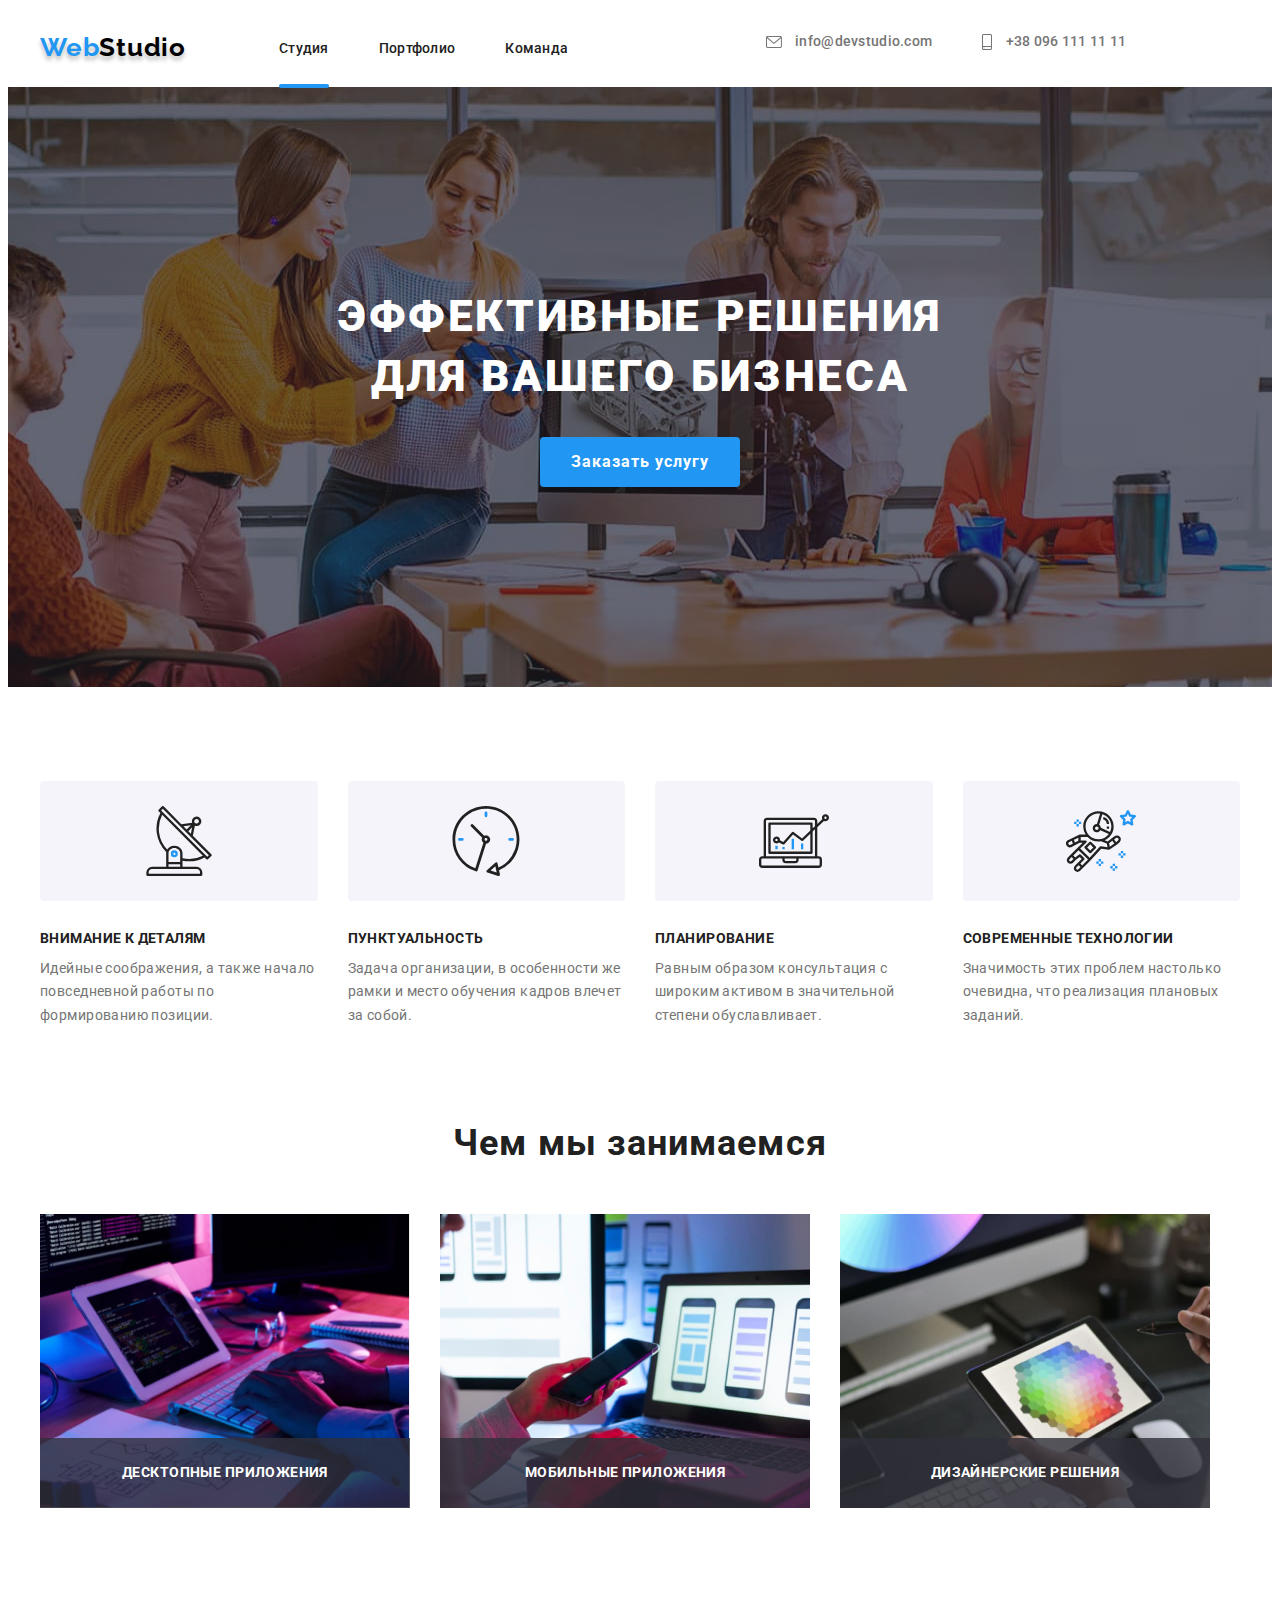
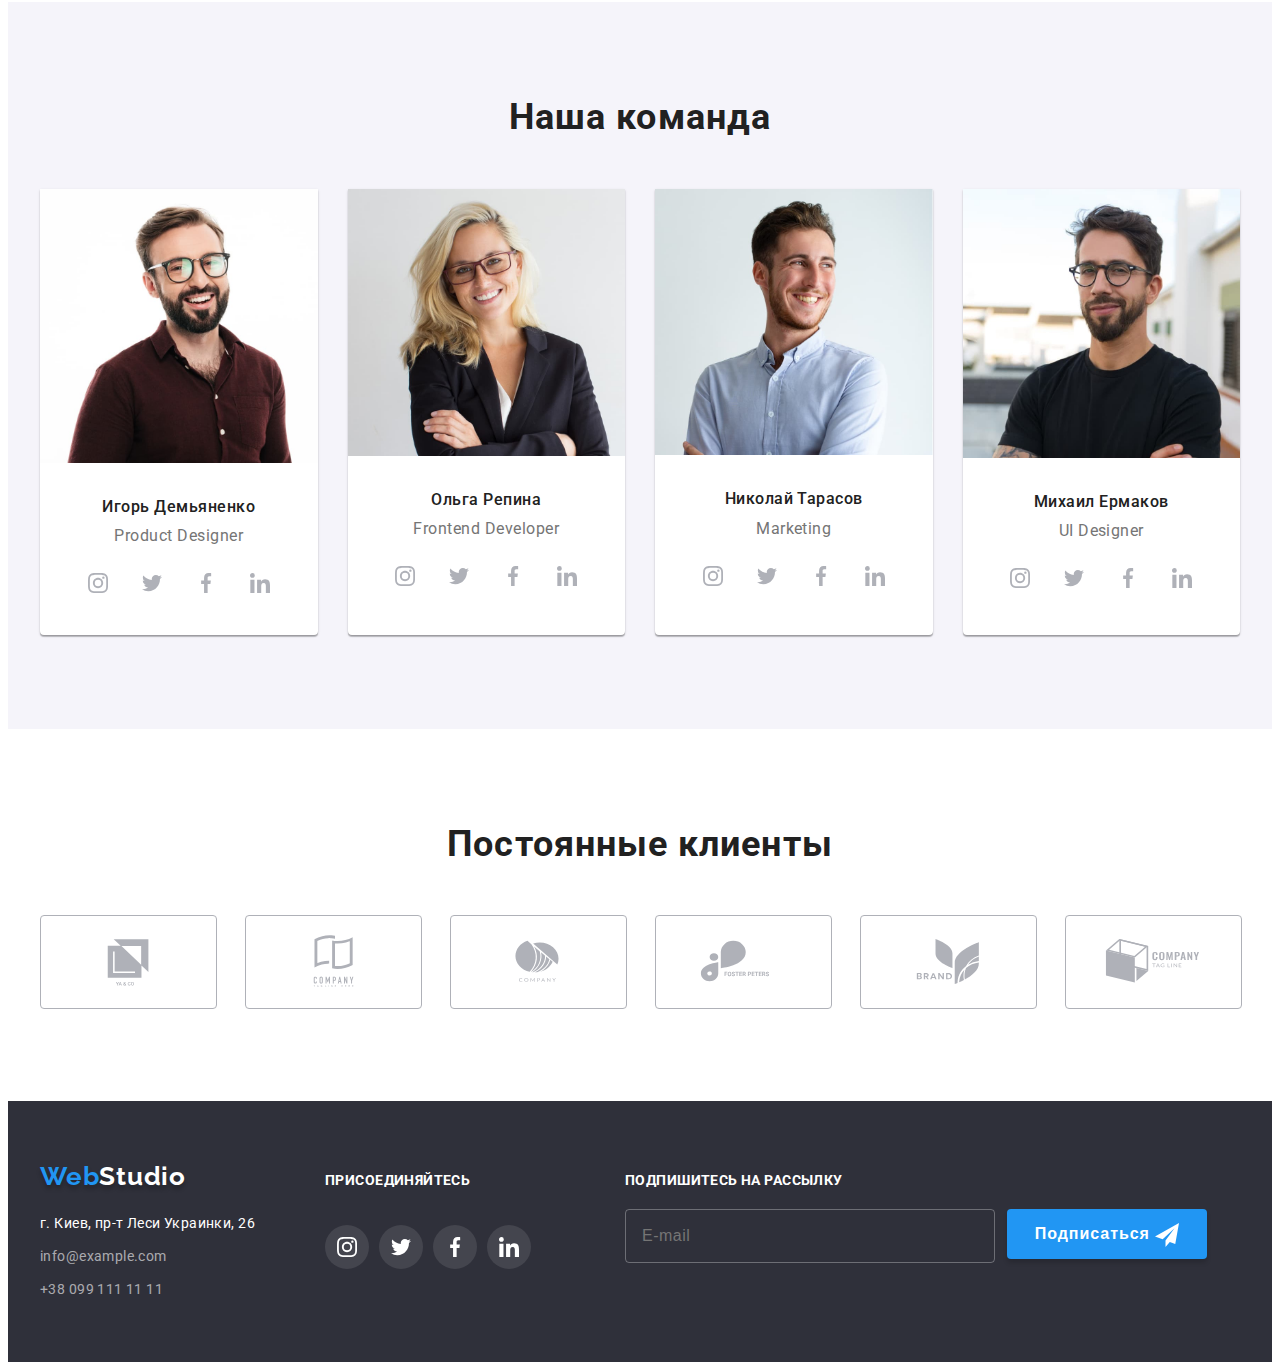
<file: index.html>
<!DOCTYPE html>
<html lang="ru">
  <head>
    <meta charset="UTF-8" />
    <meta http-equiv="X-UA-Compatible" content="IE=edge" />
    <meta name="viewport" content="width=device-width, initial-scale=1.0" />
    <link
      href="https://fonts.googleapis.com/css2?family=Raleway:wght@700&family=Roboto:wght@400;500;700;900&display=swap"
      rel="stylesheet"
    />
    <link rel="shortcut icon" href="./images/favicon.ico" />
    <title>Студия</title>
    <link
      rel="stylesheet"
      href="https://cdnjs.cloudflare.com/ajax/libs/modern-normalize/1.1.0/modern-normalize.min.css"
      integrity="sha512-wpPYUAdjBVSE4KJnH1VR1HeZfpl1ub8YT/NKx4PuQ5NmX2tKuGu6U/JRp5y+Y8XG2tV+wKQpNHVUX03MfMFn9Q=="
      crossorigin="anonymous"
      referrerpolicy="no-referrer"
    />
    <link rel="stylesheet" href="./css/styles.css" />
    <link rel="stylesheet" href="./css/main.min.css" />
  </head>

  <body>
    <!--Header of page-->

    <header class="header">
      <div class="container">
        <a class="logo-header logo" lang="en" href="./index.html"
          ><span class="accent">Web</span>Studio</a
        >
        <nav class="nav">
          <ul class="nav__title">
            <li class="nav__menu">
              <a class="current nav__link" href="./index.html">Cтудия</a>
            </li>
            <li class="nav__menu">
              <a class="nav__link" href="./portfolio.html">Портфолио</a>
            </li>
            <li class="nav__menu">
              <a class="nav__link" href="#team">Команда</a>
            </li>
          </ul>
        </nav>
        <ul class="contact">
          <li class="contact__data">
            <a class="contact__link nav__link" href="mailto:info@devstudio.com">
              <svg class="contact__icon" width="16" height="12">
                <use href="./images/symbol-defs.svg#icon-envelope"></use>
              </svg>
              info@devstudio.com
            </a>
          </li>
          <li class="contact__data">
            <a class="contact__link nav__link" href="tel:+380961111111">
              <svg class="contact__icon" width="10" height="16">
                <use href="./images/symbol-defs.svg#icon-smartphone"></use>
              </svg>
              +38 096 111 11 11
            </a>
          </li>
        </ul>
        <div class="button-mobile">
          <button type="button" data-menu-open class="btn-mobile-open">
            <svg class="btn-mobile-icon" width="40" height="40">
              <use href="./images/symbol-defs.svg#icon-menu_40px"></use>
            </svg>
          </button>
        </div>
      </div>

      <div class="mob-menu menu backdrop is-hidden" data-menu>
        <div class="container">
          <button type="button" data-menu-close class="btn-mobile-close">
            <svg class="mobile-icon-close" width="40" height="40">
              <use href="./images/symbol-defs.svg#icon-close_40px"></use>
            </svg>
          </button>

          <ul class="mob-menu-list list">
            <li class="mob-menu-item">
              <a class="current mob-menu-link" href="./index.html">Cтудия</a>
            </li>
            <li class="mob-menu-item">
              <a class="mob-menu-link" href="./portfolio.html">Портфолио</a>
            </li>
            <li class="mob-menu-item">
              <a class="mob-menu-link" href="#team">Команда</a>
            </li>
          </ul>

          <div class="mob-box-contact">
            <ul class="mob-contact">
              <li class="mob-contact-item">
                <a class="mob-contact-tel" href="tel:+380961111111"
                  >+38 096 111 11 11</a
                >
              </li>
              <li class="mob-contact-item">
                <a class="mob-contact-mail" href="mailto:info@devstudio.com"
                  >info@devstudio.com</a
                >
              </li>
            </ul>
            <ul class="mob-social">
              <li class="mob-social-item">
                <a href="" class="mob-social-link">Instagram</a>
              </li>
              <li class="mob-social-item">
                <a href="" class="mob-social-link">Twitter</a>
              </li>
              <li class="mob-social-item">
                <a href="" class="mob-social-link">Facebook</a>
              </li>
              <li class="mob-social-item">
                <a href="" class="mob-social-link">LinkedIn</a>
              </li>
            </ul>
          </div>
        </div>
      </div>
    </header>

    <main>
      <section class="main-page">
        <div class="container main">
          <h1 class="main__article">Эффективные решения для вашего бизнеса</h1>
          <button data-modal-open class="main__button btn">
            Заказать услугу
          </button>
        </div>
      </section>

      <!--OUR BENEFITS-->

      <section class="features">
        <div class="container focus">
          <h2 class="visually-hidden">Наши преимущества</h2>
          <ul class="focus__list">
            <li class="focus__data">
              <div class="focus__icon">
                <svg class="feature-icon" width="70" height="70">
                  <use href="./images/symbol-defs.svg#icon-antenna"></use>
                </svg>
              </div>
              <h3 class="focus__title">Внимание к деталям</h3>
              <p class="focus__description">
                Идейные соображения, а также начало повседневной работы по
                формированию позиции.
              </p>
            </li>
            <li class="focus__data">
              <div class="focus__icon">
                <svg class="feature-icon" width="70" height="70">
                  <use href="./images/symbol-defs.svg#icon-clock"></use>
                </svg>
              </div>
              <h3 class="focus__title">Пунктуальность</h3>
              <p class="focus__description">
                Задача организации, в особенности же рамки и место обучения
                кадров влечет за собой.
              </p>
            </li>
            <li class="focus__data">
              <div class="focus__icon">
                <svg class="feature-icon" width="70" height="70">
                  <use href="./images/symbol-defs.svg#icon-diagram"></use>
                </svg>
              </div>
              <h3 class="focus__title">Планирование</h3>
              <p class="focus__description">
                Равным образом консультация с широким активом в значительной
                степени обуславливает.
              </p>
            </li>
            <li class="focus__data">
              <div class="focus__icon">
                <svg class="feature-icon" width="70" height="70">
                  <use href="./images/symbol-defs.svg#icon-astronaut"></use>
                </svg>
              </div>
              <h3 class="focus__title">Современные технологии</h3>
              <p class="focus__description">
                Значимость этих проблем настолько очевидна, что реализация
                плановых заданий.
              </p>
            </li>
          </ul>
        </div>
      </section>

      <!--ABOUT US-->

      <section class="about-us">
        <div class="container about">
          <h2 class="about__title">Чем мы занимаемся</h2>
          <ul class="about__sample">
            <li class="about__img">
              <img
                src="./images/img_pc_updated.jpg"
                alt="изображение планшета"
                width="370"
                height="294"
              />
              <div class="label-first">
                <p class="label-title">Десктопные приложения</p>
              </div>
            </li>
            <li class="about__img">
              <img
                src="./images/img_phone_updated.jpg"
                alt="изображение телефона"
                width="370"
                height="294"
              />
              <div class="label-second">
                <p class="label-title">Мобильные приложения</p>
              </div>
            </li>
            <li class="about__img">
              <img
                src="./images/img_web_updated.jpg"
                alt="изображение цветовой палитры"
                width="370"
                height="294"
              />
              <div class="label-third">
                <p class="label-title">Дизайнерские решения</p>
              </div>
            </li>
          </ul>
        </div>
      </section>

      <!--OUR TEAM-->

      <section class="our-team">
        <div class="container">
          <h2 id="team" class="our-team__title">Наша команда</h2>
          <ul class="our-team__details">
            <li class="team-data">
              <picture>
                <source
                  srcset="
                    ./images/igor_demyanenko_updated.jpg 1x,
                    ./images/Team-first-PC-2.jpg         2x
                  "
                  media="(min-width: 1200px)"
                />
                <source
                  srcset="
                    ./images/tablet/Team-first-tablet-1.jpg 1x,
                    ./images/tablet/Team-first-tablet-2.jpg 2x
                  "
                  media="(min-width: 768px)"
                />
                <source
                  srcset="
                    ./images/mobile/Team-first-mobile-1.jpg 1x,
                    ./images/mobile/Team-first-mobile-2.jpg 2x
                  "
                  media="(min-width: 320px)"
                />
                <img
                  class="team-data__photo"
                  src="./images/igor_demyanenko_updated.jpg"
                  alt="фотография прожект менеджера"
                  width="270"
                  height="260"
                />
              </picture>
              <div class="team-data__title">
                <h3 class="team-data__title__name">Игорь Демьяненко</h3>
                <p class="team-data__title__position" lang="en">
                  Product Designer
                </p>
                <ul class="social">
                  <li class="social__title">
                    <a href="" class="social__link">
                      <svg class="social__icon" width="20" height="20">
                        <use
                          href="./images/symbol-defs.svg#icon-instagram"
                        ></use>
                      </svg>
                    </a>
                  </li>
                  <li class="social__title">
                    <a href="" class="social__link">
                      <svg class="social__icon" width="20" height="20">
                        <use href="./images/symbol-defs.svg#icon-twitter"></use>
                      </svg>
                    </a>
                  </li>
                  <li class="social__title">
                    <a href="" class="social__link">
                      <svg class="social__icon" width="20" height="20">
                        <use
                          href="./images/symbol-defs.svg#icon-facebook"
                        ></use>
                      </svg>
                    </a>
                  </li>
                  <li class="social__title">
                    <a href="" class="social__link">
                      <svg class="social__icon" width="20" height="20">
                        <use
                          href="./images/symbol-defs.svg#icon-linkedin"
                        ></use>
                      </svg>
                    </a>
                  </li>
                </ul>
              </div>
            </li>
            <li class="team-data">
              <picture>
                <source
                  srcset="
                    ./images/olga_repina_updated.jpg 1x,
                    ./images/Team-second-PC-2.jpg    2x
                  "
                  media="(min-width: 1200px)"
                />
                <source
                  srcset="
                    ./images/tablet/Team-second-tablet-1.jpg 1x,
                    ./images/tablet/Team-second-tablet-1.jpg 2x
                  "
                  media="(min-width: 768px)"
                />
                <source
                  srcset="
                    ./images/mobile/Team-second-mobile-1.jpg 1x,
                    ./images/mobile/Team-second-mobile-2.jpg 2x
                  "
                  media="(min-width: 320px)"
                />
                <img
                  class="team-data__photo"
                  src="./images/olga_repina_updated.jpg"
                  alt="фотография фронденд разработчика"
                  width="270"
                  height="260"
                />
              </picture>
              <div class="team-data__title">
                <h3 class="team-data__title__name">Ольга Репина</h3>
                <p class="team-data__title__position" lang="en">
                  Frontend Developer
                </p>
                <ul class="social">
                  <li class="social__title">
                    <a href="" class="social__link">
                      <svg class="social__icon" width="20" height="20">
                        <use
                          href="./images/symbol-defs.svg#icon-instagram"
                        ></use>
                      </svg>
                    </a>
                  </li>
                  <li class="social__title">
                    <a href="" class="social__link">
                      <svg class="social__icon" width="20" height="20">
                        <use href="./images/symbol-defs.svg#icon-twitter"></use>
                      </svg>
                    </a>
                  </li>
                  <li class="social__title">
                    <a href="" class="social__link">
                      <svg class="social__icon" width="20" height="20">
                        <use
                          href="./images/symbol-defs.svg#icon-facebook"
                        ></use>
                      </svg>
                    </a>
                  </li>
                  <li class="social__title">
                    <a href="" class="social__link">
                      <svg class="social__icon" width="20" height="20">
                        <use
                          href="./images/symbol-defs.svg#icon-linkedin"
                        ></use>
                      </svg>
                    </a>
                  </li>
                </ul>
              </div>
            </li>
            <li class="team-data">
              <picture>
                <source
                  srcset="
                    ./images/nikolay_tarasov_updated.jpg 1x,
                    ./images/Team-third-PC-2.jpg         2x
                  "
                  media="(min-width: 1200px)"
                />
                <source
                  srcset="
                    ./images/tablet/Team-third-tablet-1.jpg 1x,
                    ./images/tablet/Team-third-tablet-2.jpg 2x
                  "
                  media="(min-width: 768px)"
                />
                <source
                  srcset="
                    ./images/mobile/Team-third-mobile-1.jpg 1x,
                    ./images/mobile/Team-third-mobile-2.jpg 2x
                  "
                  media="(min-width: 320px)"
                />
                <img
                  class="team-data__photo"
                  src="./images/nikolay_tarasov_updated.jpg"
                  alt="фотография маркетолога"
                  width="270"
                  height="260"
                />
              </picture>
              <div class="team-data__title">
                <h3 class="team-data__title__name">Николай Тарасов</h3>
                <p class="team-data__title__position" lang="en">Marketing</p>
                <ul class="social">
                  <li class="social__title">
                    <a href="" class="social__link">
                      <svg class="social__icon" width="20" height="20">
                        <use
                          href="./images/symbol-defs.svg#icon-instagram"
                        ></use>
                      </svg>
                    </a>
                  </li>
                  <li class="social__title">
                    <a href="" class="social__link">
                      <svg class="social__icon" width="20" height="20">
                        <use href="./images/symbol-defs.svg#icon-twitter"></use>
                      </svg>
                    </a>
                  </li>
                  <li class="social__title">
                    <a href="" class="social__link">
                      <svg class="social__icon" width="20" height="20">
                        <use
                          href="./images/symbol-defs.svg#icon-facebook"
                        ></use>
                      </svg>
                    </a>
                  </li>
                  <li class="social__title">
                    <a href="" class="social__link">
                      <svg class="social__icon" width="20" height="20">
                        <use
                          href="./images/symbol-defs.svg#icon-linkedin"
                        ></use>
                      </svg>
                    </a>
                  </li>
                </ul>
              </div>
            </li>
            <li class="team-data">
              <picture>
                <source
                  srcset="
                    ./images/mikhail_ermakov_updated.jpg 1x,
                    ./images/Team-forth-PC-2.jpg         2x
                  "
                  media="(min-width: 1200px)"
                />
                <source
                  srcset="
                    ./images/tablet/Team-forth-tablet-1.jpg 1x,
                    ./images/tablet/Team-forth-tablet-2.jpg 2x
                  "
                  media="(min-width: 768px)"
                />
                <source
                  srcset="
                    ./images/mobile/Team-forth-mobile-1.jpg 1x,
                    ./images/mobile/Team-forth-mobile-2.jpg 2x
                  "
                  media="(min-width: 320px)"
                />
                <img
                  class="team-data__photo"
                  src="./images/mikhail_ermakov_updated.jpg"
                  alt="фотография дизайнера"
                  width="270"
                  height="260"
                />
              </picture>
              <div class="team-data__title">
                <h3 class="team-data__title__name">Михаил Ермаков</h3>
                <p class="team-data__title__position" lang="en">UI Designer</p>
                <ul class="social">
                  <li class="social__title">
                    <a href="" class="social__link">
                      <svg class="social__icon" width="20" height="20">
                        <use
                          href="./images/symbol-defs.svg#icon-instagram"
                        ></use>
                      </svg>
                    </a>
                  </li>
                  <li class="social__title">
                    <a href="" class="social__link">
                      <svg class="social__icon" width="20" height="20">
                        <use href="./images/symbol-defs.svg#icon-twitter"></use>
                      </svg>
                    </a>
                  </li>
                  <li class="social__title">
                    <a href="" class="social__link">
                      <svg class="social__icon" width="20" height="20">
                        <use
                          href="./images/symbol-defs.svg#icon-facebook"
                        ></use>
                      </svg>
                    </a>
                  </li>
                  <li class="social__title">
                    <a href="" class="social__link">
                      <svg class="social__icon" width="20" height="20">
                        <use
                          href="./images/symbol-defs.svg#icon-linkedin"
                        ></use>
                      </svg>
                    </a>
                  </li>
                </ul>
              </div>
            </li>
          </ul>
        </div>
      </section>

      <!-- OUR CLIENTS -->

      <section class="our-clients">
        <div class="container">
          <h2 class="our-clients__title">Постоянные клиенты</h2>
          <ul class="our-clients__details">
            <li class="our-clients__link">
              <a href="" class="our-clients__logo">
                <svg class="our-clients__icon" width="106" height="60">
                  <use href="./images/symbol-defs.svg#icon-LogoClient1"></use>
                </svg>
              </a>
            </li>
            <li class="our-clients__link">
              <a href="" class="our-clients__logo">
                <svg class="our-clients__icon" width="106" height="60">
                  <use href="./images/symbol-defs.svg#icon-LogoClient2"></use>
                </svg>
              </a>
            </li>
            <li class="our-clients__link">
              <a href="" class="our-clients__logo">
                <svg class="our-clients__icon" width="106" height="60">
                  <use href="./images/symbol-defs.svg#icon-LogoClent3"></use>
                </svg>
              </a>
            </li>
            <li class="our-clients__link">
              <a href="" class="our-clients__logo">
                <svg class="our-clients__icon" width="106" height="60">
                  <use href="./images/symbol-defs.svg#icon-LogoClient4"></use>
                </svg>
              </a>
            </li>
            <li class="our-clients__link">
              <a href="" class="our-clients__logo">
                <svg class="our-clients__icon" width="106" height="60">
                  <use href="./images/symbol-defs.svg#icon-LogoClient5"></use>
                </svg>
              </a>
            </li>
            <li class="our-clients__link">
              <a href="" class="our-clients__logo">
                <svg class="our-clients__icon" width="106" height="60">
                  <use href="./images/symbol-defs.svg#icon-LogoClient6"></use>
                </svg>
              </a>
            </li>
          </ul>
        </div>
      </section>

      <!-- BUTTON - RETURN TO TOP -->
      <section class="top">
        <div class="btn-up btn-up-hide">
          <svg class="top-icon" width="39" height="39">
            <use href="./images/icons.svg#icon-loon-icon"></use>
          </svg>
        </div>
      </section>
    </main>

    <footer class="footer">
      <div class="container">
        <div class="footer__data">
          <div class="footer_notepad">
            <div class="footer__block">
              <a class="footer__logo logo" lang="en" href="#WebStudio"
                ><span class="accent">Web</span>Studio</a
              >
              <address class="footer__address">
                <ul class="address">
                  <li class="address__data">
                    <a
                      class="address__maps link"
                      href="https://goo.gl/maps/5Qnr2n1hFf6kALcY9"
                      target="_blank"
                      rel="noopener nofollow noreferrer"
                      >г. Киев, пр-т Леси Украинки, 26</a
                    >
                  </li>
                  <li class="address__data">
                    <a class="address__link" href="mailto:info@example.com"
                      >info@example.com</a
                    >
                  </li>
                  <li class="address__data">
                    <a class="address__link" href="tel:+380991111111"
                      >+38 099 111 11 11</a
                    >
                  </li>
                </ul>
              </address>
            </div>
            <section class="social-links-footer">
              <h2 class="social-links-title">присоединяйтесь</h2>
              <ul class="social">
                <li class="social__title">
                  <a href="" class="footer-icons-link">
                    <svg class="footer-social-icon" width="20" height="20">
                      <use href="./images/symbol-defs.svg#icon-instagram"></use>
                    </svg>
                  </a>
                </li>
                <li class="social__title">
                  <a href="" class="footer-icons-link">
                    <svg class="footer-social-icon" width="20" height="20">
                      <use href="./images/symbol-defs.svg#icon-twitter"></use>
                    </svg>
                  </a>
                </li>
                <li class="social__title">
                  <a href="" class="footer-icons-link">
                    <svg class="footer-social-icon" width="20" height="20">
                      <use href="./images/symbol-defs.svg#icon-facebook"></use>
                    </svg>
                  </a>
                </li>
                <li class="social__title">
                  <a href="" class="footer-icons-link">
                    <svg class="footer-social-icon" width="20" height="20">
                      <use href="./images/symbol-defs.svg#icon-linkedin"></use>
                    </svg>
                  </a>
                </li>
              </ul>
            </section>
          </div>
          <div class="subscrible">
            <p class="subscrible__title">Подпишитесь на рассылку</p>
            <div class="subscribe__modal">
              <form class="subscrible__form">
                <div class="subscrible__box">
                  <label class="subscrible__lable visually-hidden"
                    >E-mail</label
                  >
                  <input
                    type="email"
                    class="footer-input"
                    name="user-email"
                    id="mail"
                    required
                    placeholder="E-mail "
                  />
                  <button type="submit" class="footer__button">
                    Подписаться
                    <svg class="footer-modal-icon" width="24" height="24">
                      <use href="./images/icons.svg#icon-icon-send"></use>
                    </svg>
                  </button>
                </div>
              </form>
            </div>
          </div>
        </div>
      </div>
    </footer>

    <!-- MODAL WINDOW -->

    <div class="backdrop is-hidden" data-modal>
      <div class="modal">
        <button class="close-modal" data-modal-close>
          <svg class="close-modal-icon" width="18" height="18">
            <use href="./images/symbol-defs.svg#icon-close-black"></use>
          </svg>
        </button>

        <p class="modal-title">Оставьте свои данные, мы вам перезвоним</p>

        <form class="form-modal">
          <label class="modal-label">Имя</label>
          <div class="input-wrap">
            <input
              type="text"
              class="modal-input"
              name="user-name"
              id="name"
              required
              placeholder=""
            />
            <svg class="modal-icon" width="18" height="18">
              <use href="./images/icons.svg#icon-person-black-18dp-1"></use>
            </svg>
          </div>
          <label class="modal-label">Телефон</label>
          <div class="input-wrap">
            <input
              type="tel"
              class="modal-input"
              name="user-tel"
              id="tel"
              required
              placeholder=""
            />
            <svg class="modal-icon" width="18" height="18">
              <use href="./images/icons.svg#icon-phone-black-18dp-1"></use>
            </svg>
          </div>
          <label class="modal-label">Почта</label>
          <div class="input-wrap">
            <input
              type="email"
              class="modal-input"
              name="user-email"
              id="mail"
              required
              placeholder=" "
            />
            <svg class="modal-icon" width="18" height="18">
              <use href="./images/icons.svg#icon-email-black-18dp-1"></use>
            </svg>
          </div>
          <div class="modal-field">
            <label for="user-text" class="modal-label">Комментарий</label>
            <textarea
              name="user-text"
              id="user-text"
              class="modal-text"
              placeholder="Введите текст"
            ></textarea>
          </div>

          <div class="confirmation-box">
            <div class="modal-checkbox">
              <input
                type="checkbox"
                name="confirmation"
                class="modal-check visually-hidden"
                value="true"
                id="confirmation"
              />
              <label for="confirmation" class="confirmation-title">
                <span>
                  <svg class="check-icon" width="11" height="8">
                    <use href="./images/icons.svg#icon-Vector"></use>
                  </svg> </span
                >Соглашаюсь с рассылкой и принимаю
                <a href="" class="contract-link"> Условия договора </a></label
              >
            </div>
          </div>

          <button type="submit" class="btn-modal-send">Отправить</button>
        </form>
      </div>
    </div>

    <script src="./js/modal.js"></script>
    <script src="./js/menu.js"></script>
    <script src="./js/top.js"></script>
  </body>
</html>
</file>
<file: css/styles.css>
/* RESET */
/* <!--Скрываем визуализацию--> */


/* -----RESET------ */
/* Общие стили для всех страниц */


/* -----------------LOGO------------------- */


/* -----------NAVIGATION MAIN PAIGE--------------- */


/* ----------MAIN PAGE------------- */


/* ---------------FOCUS------------------- */


/* -----------WHAT WE DO (ABOUT)----------------- */

/* -------------------OUR TEAM-------------------- */

/* ----------------OUR CLIENTS-------------- */


/* ------------------ MODAL WINDNOW ----------------------- */

/* ----------------FOOTER---------------------- */


/* ----------PORTFOLIO PAGE------------------ */


/*--------------PORTGOLIO-BUTTONS-FILTER------------------ */

/* --------------------SAMPLES OF WORK-------------------- */
</file>
<file: css/main.min.css>
:root{--header-first-color: #FFFFFF;--logo-color-header: #000000;--logo-color-footer: #FFFFFF;--accent-color: #2196F3;--current-color: #2196F3;--first-page-bg: #2F303A;--second-page-bg: #F5F4FA;--main-btn-bg: #2196F3;--main-text-color: #757575;--header-second-color: #212121;--card-bg-color: #ffffff;--button-bg: #F5F4FA;--first-text-color: #000000;--btn-order-active: #188CE8}.visually-hidden{position:absolute;white-space:nowrap;width:1px;height:1px;overflow:hidden;border:0;padding:0;clip:rect(0 0 0 0);clip-path:inset(50%);margin:-1px}p,h1,h2,h3,h4,h5,h6{margin:0}ul,ol{margin:0;padding-left:0}ul{list-style:none}a{text-decoration:none;font-style:normal;color:inherit}button{cursor:pointer}body{font-family:"Roboto",sans-serif}.current{color:var(--current-color)}.list{list-style:none}.link{text-decoration:none}.container{width:100%;padding-left:15px;padding-right:15px;margin:0 auto}@media screen and (min-width: 480px){.container{width:480px}}@media screen and (min-width: 768px){.container{width:768px}}@media screen and (min-width: 1200px){.container{width:1200px}}.social{display:flex;justify-content:center}.social__title{width:44px;height:44px;margin-top:16px;margin-right:10px}.social__title:last-child{margin-right:0}.social__link{width:100%;height:100%;border-radius:50%;background-color:rgba(0,0,0,0);display:flex;justify-content:center;align-items:center;fill:#afb1b8;transition-property:background-color,fill;transition-duration:250ms;transition-timing-function:cubic-bezier(0.4, 0, 0.2, 1)}.social__link:hover,.social__link:focus{fill:#fff;background-color:#2196f3;cursor:pointer;outline:none}@media screen and (min-width: 1200px){.social-links-footer{margin-top:0px}}.social-links-title{font-weight:700;font-size:14px;line-height:1.14;letter-spacing:.03em;text-transform:uppercase;color:#fff;margin-bottom:20px;text-align:center;margin-top:60px}@media screen and (min-width: 768px){.social-links-title{margin-top:0}}@media screen and (min-width: 1200px){.social-links-title{text-align:left;margin-top:12px}}.footer-social-icons{display:flex;justify-content:center}.social__title{width:44px;height:44px;margin-right:10px}.footer-social-links:last-child{margin-right:0}.footer-icons-link{width:100%;height:100%;background-color:rgba(255,255,255,.1);border-radius:50%;fill:#fff;justify-content:center;align-items:center;display:flex;transition-property:background-color,fill;transition-duration:250ms;transition-timing-function:cubic-bezier(0.4, 0, 0.2, 1)}.footer-icons-link:hover,.footer-icons-link:focus{fill:#fff;background-color:#2196f3;cursor:pointer;outline:none}.main__button{margin:0 auto;display:block;text-align:center;min-width:200px;height:50px;background:var(--main-btn-bg);box-shadow:0px 4px 4px rgba(0,0,0,.15);border-radius:4px;font-family:inherit;font-weight:700;font-size:16px;line-height:1.88;letter-spacing:.06em;color:var(--header-first-color);border:var(--first-page-bg);transition-property:background;transition-duration:250ms;transition-timing-function:cubic-bezier(0.4, 0, 0.2, 1)}.main__button:hover,.main__button:focus{background:var(--btn-order-active);outline:none}.footer__button{margin:0 auto;display:block;margin-top:20px;min-width:200px;height:50px;background:#2196f3;box-shadow:0px 4px 4px rgba(0,0,0,.15);border-radius:4px;border:var(--first-page-bg);fill:#fff;font-weight:700;font-size:16px;line-height:1.88;align-items:center;text-align:center;letter-spacing:.06em;color:#fff;outline:none;transition-property:background;transition-duration:250ms;transition-timing-function:cubic-bezier(0.4, 0, 0.2, 1)}@media screen and (min-width: 1200px){.footer__button{margin-left:12px;margin-right:10px;margin-top:0}}.footer__button:hover,.footer__button:focus{background:var(--btn-order-active);outline:none}.main__button{margin:0 auto;display:block;text-align:center;min-width:200px;height:50px;background:var(--main-btn-bg);box-shadow:0px 4px 4px rgba(0,0,0,.15);border-radius:4px;font-family:inherit;font-weight:700;font-size:16px;line-height:1.88;letter-spacing:.06em;color:var(--header-first-color);border:var(--first-page-bg);transition-property:background;transition-duration:250ms;transition-timing-function:cubic-bezier(0.4, 0, 0.2, 1)}.main__button:hover,.main__button:focus{background:var(--btn-order-active);outline:none}.btn-modal-send{margin:0 auto;display:block;text-align:center;min-width:200px;height:50px;background:var(--main-btn-bg);box-shadow:0px 4px 4px rgba(0,0,0,.15);border-radius:4px;font-family:inherit;font-weight:700;font-size:16px;line-height:1.88;letter-spacing:.06em;color:var(--header-first-color);border:var(--first-page-bg);transition-property:background;transition-duration:250ms;transition-timing-function:cubic-bezier(0.4, 0, 0.2, 1)}.btn-modal-send:hover,.btn-modal-send:focus{background:var(--btn-order-active);outline:none}.btn-mobile-open{width:40px;height:40px;text-align:center;background-color:rgba(0,0,0,0);border:none;transition-property:background;transition-duration:250ms;transition-timing-function:cubic-bezier(0.4, 0, 0.2, 1)}.btn-modal-open:hover,.btn-modal-open:focus{background:var(--btn-order-active);outline:none}.btn-mobile-icon{width:100%;height:100%;justify-content:center;align-items:center;fill:inherit;background-color:inherit}.btn-mobile-icon:hover,.btn-mobile-icon:focus{fill:#2196f3;background-color:rgba(0,0,0,0);outline:none}.btn-mobile-close{position:absolute;margin-top:10px;margin-right:15px;right:0;top:0;width:40px;height:40px;text-align:center;background-color:rgba(0,0,0,0);border:none}.mobile-icon-close{width:100%;height:100%;justify-content:center;align-items:center;fill:inherit;background-color:inherit}.mobile-icon-close:hover,.mobile-icon-close:focus{fill:#2196f3;background-color:rgba(0,0,0,0);outline:none}.logo-header{color:var(--logo-color-header);font-family:"Raleway";font-weight:700;font-size:24px;line-height:1.17;letter-spacing:.03em;text-shadow:0px 4px 4px rgba(0,0,0,.25)}@media screen and (min-width: 1200px){.logo-header{font-size:26px;line-height:1.19}}.footer__logo{display:flex;color:var(--logo-color-footer);font-family:"Raleway";font-weight:700;font-size:24px;line-height:1.17;letter-spacing:.03em;text-shadow:0px 4px 4px rgba(0,0,0,.25);justify-content:center;align-items:center}@media screen and (min-width: 1200px){.footer__logo{font-size:26px;line-height:1.19;justify-content:left}}.accent{color:var(--accent-color)}.backdrop{position:fixed;top:0;left:0;width:100%;height:100%;background-color:rgba(0,0,0,.2);transition-property:scale;transition-duration:250ms;transition-timing-function:cubic-bezier(0.92, 0.21, 0.96, 0.26)}.backdrop.is-hidden{opacity:0;pointer-events:none}.backdrop.is-hidden .modal{transform:translate(-50%, -50%) scale(0.15)}.modal{position:absolute;top:50%;left:50%;padding:40px;max-width:320px;width:100%;min-height:609px;background-color:#fff;box-shadow:0px 1px 3px rgba(0,0,0,.12),0px 1px 1px rgba(0,0,0,.14),0px 2px 1px rgba(0,0,0,.2);border-radius:4px;transform:translate(-50%, -50%) scale(1);transition-property:transform;transition-duration:250ms;transition-timing-function:cubic-bezier(0.4, 0, 0.2, 1)}@media screen and (min-width: 480px){.modal{max-width:450px;width:100%;max-height:609px;height:auto}}@media screen and (min-width: 1200px){.modal{max-width:528px;width:100%;min-height:581px;height:auto}}.modal-title{font-weight:700;font-size:20px;line-height:1.15;text-align:center;letter-spacing:.03em;color:var(--header-second-color);margin-bottom:12px}.close-modal{position:absolute;border-radius:50%;width:30px;height:30px;margin-top:8px;margin-right:8px;right:0;top:0;background-color:rgba(0,0,0,0);border:1px solid rgba(0,0,0,.1);transition-property:background-color,fill;transition-duration:250ms;transition-timing-function:cubic-bezier(0.4, 0, 0.2, 1)}.close-modal-icon{width:100%;height:100%;justify-content:center;align-items:center;fill:inherit;background-color:inherit}.close-modal:focus,.close-modal:hover{fill:#2196f3;background-color:inherit;outline:none;cursor:pointer}.modal-label{font-weight:400;font-size:12px;line-height:1.17;letter-spacing:.01em;color:var(--main-text-color)}.modal-input{max-width:320px;height:40px;border:1px solid rgba(33,33,33,.2);border-radius:4px;padding-left:42px;outline:none}@media screen and (min-width: 480px){.modal-input{max-width:370px;width:100%}}@media screen and (min-width: 1200px){.modal-input{max-width:448px;width:100%}}.input-wrap{position:relative;margin-bottom:10px;margin-top:4px}.modal-icon{position:absolute;justify-content:center;top:50%;transform:translateY(-50%);left:12px}.modal-input:focus{border-color:var(--accent-color)}.modal-input:focus+.modal-icon{fill:var(--accent-color)}.modal-text{width:100%;height:120px;border:1px solid rgba(33,33,33,.2);border-radius:4px;resize:none;margin-top:4px;padding-top:12px;padding-bottom:12px;padding-left:16px;padding-right:16px}.modal-text::placeholder{font-weight:400;font-size:12px;line-height:1.17;letter-spacing:.01em;color:rgba(117,117,117,.5)}.modal-text:focus{outline:none;border-color:var(--accent-color)}.confirmation-box{margin-top:20px;margin-bottom:30px;width:100%}@media screen and (min-width: 480px){.confirmation-box{min-width:346px}}@media screen and (min-width: 1200px){.confirmation-box{padding-left:4px;padding-right:4px}}.confirmation-title{font-weight:400;font-size:12px;line-height:1.17;letter-spacing:.03em;color:var(--main-text-color)}@media screen and (min-width: 1200px){.confirmation-title{font-size:14px;line-height:1.71}}.contract-link{text-decoration:underline;color:var(--accent-color)}.confirmation-title span{width:15px;height:15px;border:2px solid #212121;border-radius:4px;margin-right:7px;background:#fff}.check-icon{fill:rgba(0,0,0,0);align-items:center;justify-content:center}.modal-check:checked+.confirmation-title span{background-color:var(--accent-color);border:none;border-radius:2px;border-color:var(--accent-color);width:15px;height:15px}.modal-check:checked+.confirmation-title .check-icon{fill:#fff;margin-left:3px;margin-top:4px;border:.2px}.btn-up{border-radius:50%;width:44px;height:44px;display:block;text-align:center;font-size:1.375em;background:var(--main-btn-bg);box-shadow:0px 4px 4px rgba(0,0,0,.15);background-color:var(--accent-color);fill:var(--white-button-accent-bg);stroke:var(--white-button-accent-bg);bottom:10px;right:10px;z-index:999;position:fixed;opacity:70%;padding:2px;margin:10px;cursor:pointer}.btn-up:hover,.btn-up:focus{background:var(--btn-order-active);outline:none;opacity:100%}.btn-up-hide{display:none}@media(hover: hover)and (pointer: fine){.btn-up:hover{background-color:var(--btn-order-active);opacity:100%}}.top-icon{width:100%;fill:#fff;stroke:#fff}.header{padding-top:16px;padding-bottom:16px}@media screen and (min-width: 768px){.header{padding-top:26px;padding-bottom:26px}}@media screen and (min-width: 1200px){.header{padding-top:24px;padding-bottom:24px}}.header .container{display:flex;align-items:center;justify-content:space-between}.nav__title{display:none}@media screen and (min-width: 768px){.nav__title{display:flex;margin-left:88px}}@media screen and (min-width: 1200px){.nav__title{display:flex;margin-left:93px}}.contact{display:none}@media screen and (min-width: 768px){.contact{display:inline;margin-right:auto}}@media screen and (min-width: 1200px){.contact{display:flex;margin-left:auto}}.contact__data{margin-left:84px}@media screen and (min-width: 1200px){.contact__data{display:flex}}.contact__data:not(:last-child){margin-bottom:10px}.contact__icon{align-items:center;vertical-align:middle;margin-right:10px;margin-top:-2px;fill:currentColor}.nav__menu:not(:last-child){margin-right:50px}@media screen and (min-width: 1200px){.contact__data:not(:first-child){margin-left:50px}}.nav__link{font-weight:500;font-size:14px;line-height:1.14;letter-spacing:.02em;color:var(--header-second-color)}.current{position:relative}.current::after{content:"";position:absolute;left:0;bottom:0;right:0;top:44px;opacity:1;transform:scaleX(1)}@media screen and (min-width: 768px){.current::after{display:block;width:100%;height:4px;background-color:#2196f3;border-radius:2px}}.nav__link{transition-property:color,fill;transition-duration:250ms;transition-timing-function:cubic-bezier(0.4, 0, 0.2, 1)}.nav__link:hover,.nav__link:focus{color:var(--main-btn-bg);outline:none;fill:var(--main-btn-bg)}.logo:focus{outline:none;text-decoration:inherit}.contact__link{font-weight:500;font-size:12px;line-height:1.17;letter-spacing:.02em;color:var(--main-text-color);align-items:center}@media screen and (min-width: 1200px){.contact__link{font-size:14px;line-height:1.14}}.mob-box-contact{margin-left:40px}@media screen and (min-width: 768px){.button-mobile{display:none}}.mob-menu{position:fixed;top:0;width:100%;height:100vh;background-color:#fff;z-index:1}.mob-menu .container{position:relative;display:flex;height:100%;padding-top:48px;padding-bottom:48px;flex-direction:column;justify-content:space-between;align-items:flex-start}.mob-menu-list{margin-left:40px}.mob-menu-item{font-weight:500;font-size:40px;line-height:1.18;letter-spacing:.02em;color:var(--header-second-color)}.mob-menu-item+.mob-menu-item{margin-top:32px}.mob-contact-item{font-weight:500;letter-spacing:.02em}.mob-contact-item:not(:last-child){margin-bottom:32px}.mob-contact-tel{font-size:34px;line-height:1.18;color:var(--accent-color)}.mob-contact-mail{font-size:24px;line-height:1.17;color:var(--main-text-color)}.mob-social{display:flex;flex-wrap:wrap;gap:5px;margin-top:64px}.mob-social-item:not(:last-child){padding-right:10px;border-right:1px solid rgba(33,33,33,.2)}.mob-social-item:not(:first-child){padding-left:5px}.mob-social-link{font-weight:500;font-size:18px;line-height:1.22;letter-spacing:.02em;color:#2196f3;width:calc((100% - 5px)/3)}.main-page{background-color:#c4c4c4;background-image:linear-gradient(rgba(47, 48, 58, 0.4), rgba(47, 48, 58, 0.4)),url(../images/mobile/Header-img-mobile-1.jpg);background-repeat:no-repeat;background-position:center;background-size:cover;flex-grow:1;padding-top:118px;padding-bottom:118px}@media(min-device-pixel-ratio: 2),(min-resolution: 192dpi),(min-resolution: 2dppx){.main-page{background-image:linear-gradient(rgba(25, 28, 38, 0.2), rgba(25, 28, 38, 0.2)),url(../images/mobile/Header-img-mobile-2.jpg)}}@media screen and (min-width: 768px){.main-page{background-image:linear-gradient(rgba(47, 48, 58, 0.4), rgba(47, 48, 58, 0.4)),url(../images/tablet/Header-img-tablet-1.jpg)}}@media screen and (min-width: 768px)and (min-device-pixel-ratio: 2),screen and (min-width: 768px)and (min-resolution: 192dpi),screen and (min-width: 768px)and (min-resolution: 2dppx){.main-page{background-image:linear-gradient(rgba(25, 28, 38, 0.2), rgba(25, 28, 38, 0.2)),url(../images/tablet/Header-img-tablet-2.jpg)}}@media screen and (min-width: 1200px){.main-page{padding-top:200px;padding-bottom:200px;background-image:linear-gradient(rgba(47, 48, 58, 0.4), rgba(47, 48, 58, 0.4)),url(../images/Img_Main_Page.jpg)}}@media screen and (min-width: 1200px)and (min-device-pixel-ratio: 2),screen and (min-width: 1200px)and (min-resolution: 192dpi),screen and (min-width: 1200px)and (min-resolution: 2dppx){.main-page{background-image:linear-gradient(rgba(25, 28, 38, 0.2), rgba(25, 28, 38, 0.2)),url(../images/Img_Main_Page_2.jpg)}}.main__article{max-width:360px;text-align:center;margin-right:auto;margin-left:auto;margin-bottom:30px}@media screen and (min-width: 1200px){.main__article{max-width:696px}}.main__article{font-weight:900;letter-spacing:.06em;text-transform:uppercase;color:var(--header-first-color);font-size:26px;line-height:1.62}@media screen and (min-width: 1200px){.main__article{font-size:44px;line-height:1.36}}.focus__title{font-weight:700;font-size:14px;line-height:1.14;letter-spacing:.03em;text-transform:uppercase;color:var(--header-second-color);text-align:center}@media screen and (min-width: 768px){.focus__title{text-align:left}}.features{padding-top:60px;padding-bottom:60px}@media screen and (min-width: 1200px){.features{padding-top:94px;padding-bottom:94px}}.focus__list{display:flex;flex-wrap:wrap;justify-content:center;gap:30px}.focus__data{width:100%}@media screen and (min-width: 768px){.focus__data{width:calc((100% - 30px)/2)}}@media screen and (min-width: 1200px){.focus__data{width:calc((100% - 90px)/4)}}.focus__icon{display:flex;height:120px;background:#f5f4fa;border-radius:4px;margin-bottom:30px;align-items:center;justify-content:center}.feature-icon{align-items:center}.focus__description{font-weight:400;font-size:14px;line-height:1.71;letter-spacing:.03em;color:var(--main-text-color);margin-top:10px}.about-us{display:none;padding-bottom:94px}@media screen and (min-width: 1200px){.about-us{display:block}}.about__title{text-align:center;margin-left:auto;margin-right:auto;font-weight:700;font-size:36px;line-height:1.17;letter-spacing:.03em;color:var(--header-second-color)}.about__sample{display:flex;margin-top:50px;position:relative}.label-first{position:absolute;height:70px;width:370px;bottom:0;left:0;background-color:rgba(47,48,58,.8)}.label-second{position:absolute;height:70px;width:370px;bottom:0;left:370;background-color:rgba(47,48,58,.8)}.label-third{position:absolute;height:70px;width:370px;bottom:0;left:740;background-color:rgba(47,48,58,.8)}.label-title{font-weight:700;font-size:14px;line-height:1.14;text-align:center;letter-spacing:.03em;text-transform:uppercase;color:var(--header-first-color);margin-top:27px}.about__img:not(:last-child){margin-right:30px}.about__img{width:370px;height:294px}.our-team{background:var(--second-page-bg);padding-top:60px;padding-bottom:60px}@media screen and (min-width: 1200px){.our-team{padding-top:94px;padding-bottom:94px}}.our-team__title{text-align:center;margin-left:auto;margin-right:auto;font-weight:700;font-size:28px;line-height:1.18;letter-spacing:.03em;color:var(--header-second-color);margin-bottom:30px}@media screen and (min-width: 1200px){.our-team__title{font-size:36px;line-height:1.17;margin-bottom:50px}}.our-team__details{display:flex;flex-wrap:wrap;gap:30px}.team-data{width:100%;box-shadow:0px 1px 3px rgba(0,0,0,.12),0px 1px 1px rgba(0,0,0,.14),0px 2px 1px rgba(0,0,0,.2);border-radius:0px 0px 4px 4px;background:var(--card-bg-color)}@media screen and (min-width: 768px){.team-data{width:calc((100% - 30px)/2)}}@media screen and (min-width: 1200px){.team-data{width:calc((100% - 90px)/4)}}.team-data__photo{width:100%;height:auto;align-items:center;justify-content:center}.team-data__title{padding-top:30px;padding-bottom:30px}.team-data__title__name{text-align:center;font-weight:500;font-size:16px;line-height:1.19;letter-spacing:.03em;color:var(--header-second-color)}.team-data__title__position{text-align:center;margin-top:10px;font-weight:400;font-size:16px;line-height:1.19;letter-spacing:.03em;color:var(--main-text-color)}.our-clients{padding-top:60px;padding-bottom:60px}@media screen and (min-width: 1200px){.our-clients{padding-top:94px;padding-bottom:94px}}.our-clients__title{text-align:center;margin-left:auto;margin-right:auto;margin-bottom:30px;font-weight:700;font-size:28px;line-height:1.18;letter-spacing:.03em;color:var(--header-second-color)}@media screen and (min-width: 1200px){.our-clients__title{margin-bottom:50px;font-size:36px;line-height:1.17}}.our-clients__details{display:flex;justify-content:center;align-items:center;flex-wrap:wrap;gap:30px}.our-clients__link{width:calc((100% - 30px)/2);height:92px}@media screen and (min-width: 768px){.our-clients__link{width:calc((100% - 60px)/3)}}@media screen and (min-width: 1200px){.our-clients__link{width:calc((100% - 150px)/6)}}.our-clients__logo{display:flex;width:100%;height:100%;border:1px solid #afb1b8;border-radius:4px;justify-content:center;align-items:center;fill:#afb1b8;background-color:rgba(0,0,0,0);transition-property:background-color,fill;transition-duration:250ms;transition-timing-function:cubic-bezier(0.4, 0, 0.2, 1)}.our-clients__logo:focus,.our-clients__logo:hover{border:1px solid #2196f3;fill:#2196f3;border-radius:4px;background-color:inherit;outline:none}.our-clients__icon{fill:inherit;background-color:inherit}.footer{background:var(--first-page-bg);padding-top:60px;padding-bottom:60px}.footer__data{align-items:center;justify-content:center}@media screen and (min-width: 1200px){.footer__data{display:flex;align-items:flex-start;justify-content:left}}@media screen and (min-width: 768px){.footer_notepad{display:flex;justify-content:center;align-items:center}}@media screen and (min-width: 1200px){.footer_notepad{justify-content:left;align-items:flex-start}}@media screen and (min-width: 768px){.footer__block{margin-right:165px}}@media screen and (min-width: 1200px){.footer__block{margin-right:70px;justify-content:left}}.footer__address{margin-top:20px}.address{margin-left:auto}.address__data{display:flex;font-weight:400;font-size:14px;line-height:1.71;letter-spacing:.03em;color:var(--header-first-color);transition-property:color,fill;transition-duration:250ms;transition-timing-function:cubic-bezier(0.4, 0, 0.2, 1);align-items:center;justify-content:center}@media screen and (min-width: 1200px){.address__data{justify-content:left}}.address__data:hover,.address__data:focus{outline:none;border:rgba(0,0,0,0);color:var(--accent-color)}.address__data:not(:last-child){margin-bottom:9px}.address__link{color:rgba(255,255,255,.6);transition-property:color;transition-duration:250ms;transition-timing-function:cubic-bezier(0.4, 0, 0.2, 1)}.address__link:hover,.address__link:focus{color:var(--accent-color);outline:none}.address__maps{color:#fff;transition-property:color;transition-duration:250ms;transition-timing-function:cubic-bezier(0.4, 0, 0.2, 1)}.address__maps:hover,.address__maps:focus{color:var(--accent-color);outline:none}.subscrible{text-align:center}@media screen and (min-width: 1200px){.subscrible{padding-left:94px}}@media screen and (min-width: 1200px){.subscrible__box{display:flex}}.subscrible__title{font-weight:700;font-size:14px;line-height:1.14;letter-spacing:.03em;text-transform:uppercase;color:#fff;margin-bottom:20px;margin-top:60px}@media screen and (min-width: 1200px){.subscrible__title{margin-top:12px;margin-bottom:20px;text-align:left}}.footer-input{position:relative;background-color:rgba(0,0,0,0);width:100%;height:50px;font-weight:400;font-size:16px;line-height:1.25;align-items:center;letter-spacing:.03em;padding-left:16px;color:rgba(255,255,255,.6);border:1px solid rgba(255,255,255,.3);border-radius:4px;outline:none}@media screen and (min-width: 768px){.footer-input{max-width:450px}}@media screen and (min-width: 1200px){.footer-input{min-width:350px}}.footer-input:focus{border:1px solid #2196f3}.footer-modal-icon{vertical-align:middle}.portfolio-main-page{border-top:1px solid #ececec;padding-top:60px;padding-bottom:60px}@media screen and (min-width: 1200px){.portfolio-main-page{padding-top:94px;padding-bottom:94px}}.btn-filter{background:#f5f4fa;border-radius:4px;font-family:inherit;color:#212121;font-weight:500;font-size:16px;line-height:1.62;text-align:center;letter-spacing:.03em;border:none;height:38px;min-width:73px;transition-property:background,box-shadow,color;transition-duration:250ms;transition-timing-function:cubic-bezier(0.4, 0, 0.2, 1)}.btn-filter:hover,.btn-filter:focus{background:var(--current-color);box-shadow:0px 3px 1px rgba(0,0,0,.1),0px 1px 2px rgba(0,0,0,.08),0px 2px 2px rgba(0,0,0,.12);color:var(--header-first-color);font-weight:500;cursor:pointer;outline:none}.filters{display:flex;margin-bottom:40px;flex-wrap:wrap;gap:8px}@media screen and (min-width: 768px){.filters{justify-content:center;margin-bottom:30px}}@media screen and (min-width: 1200px){.filters{margin-bottom:50px}}.btn-filter{padding:6px 22px 6px 22px}.portfolio-data{margin-bottom:-30px;justify-content:center}@media screen and (min-width: 768px){.portfolio-data{display:flex;justify-content:space-between;flex-wrap:wrap;margin-left:-30px}}.portfolio-sample{margin-bottom:30px}@media screen and (min-width: 768px){.portfolio-sample{width:calc(50% - 30px);margin-left:30px}}@media screen and (min-width: 1200px){.portfolio-sample{width:calc(33.3333333333% - 30px)}}.portfolio-thumb:hover::before{content:"";opacity:1}.portfolio-thumb{position:relative;overflow:hidden;width:100%}.portfolio-overlay{position:absolute;bottom:0;left:0;width:100%;height:100%;overflow-y:scroll;background-color:rgba(33,150,243,.9);padding-top:63px;padding-left:24px;padding-right:24px;transform:translateY(100%);opacity:0;transition:transform 250ms cubic-bezier(0.4, 0, 0.2, 1),opacity 250ms cubic-bezier(0.4, 0, 0.2, 1)}@media screen and (min-width: 480px){.portfolio-overlay{overflow-y:hidden}}.portfolio-overlay-details{font-weight:400;font-size:18px;line-height:1.56;letter-spacing:.03em;color:var(--header-first-color)}.portfolio-sample:hover .portfolio-overlay{transform:translateY(0);opacity:1}.portfolio-sample-link:focus .portfolio-overlay{transform:translateY(0);opacity:1}.portfolio-sample-link{width:100%;height:100%;background:#fff;border:1px solid #eee;display:flex;flex-direction:column;flex-grow:1;transition-property:background,box-shadow;transition-duration:250ms;transition-timing-function:cubic-bezier(0.4, 0, 0.2, 1)}@media screen and (min-width: 768px){.portfolio-sample-link{height:404px}}.portfolio-sample-link:hover,.portfolio-sample-link:focus{box-shadow:0px 1px 1px rgba(0,0,0,.12),0px 4px 4px rgba(0,0,0,.06),1px 4px 6px rgba(0,0,0,.16);cursor:pointer;background:inherit;outline:none}@media screen and (min-width: 768px){.portfolio-sample:nth-last-child(n+6){margin-bottom:30px}}.portfolio-img{width:100%;height:auto}@media screen and (min-width: 768px){.portfolio-img{height:294px}}.portfolio-title{filter:initial;padding:20px 24px 20px 24px}.portfolio-name{font-weight:700;font-size:18px;line-height:2;letter-spacing:.06em;color:#212121;width:100%;text-align:left}@media screen and (min-width: 768px){.portfolio-name{min-width:322px}}.portfolio-type{font-weight:400;font-size:16px;line-height:1.88;letter-spacing:.03em;color:#757575;text-align:left}/*# sourceMappingURL=main.min.css.map */
</file>
